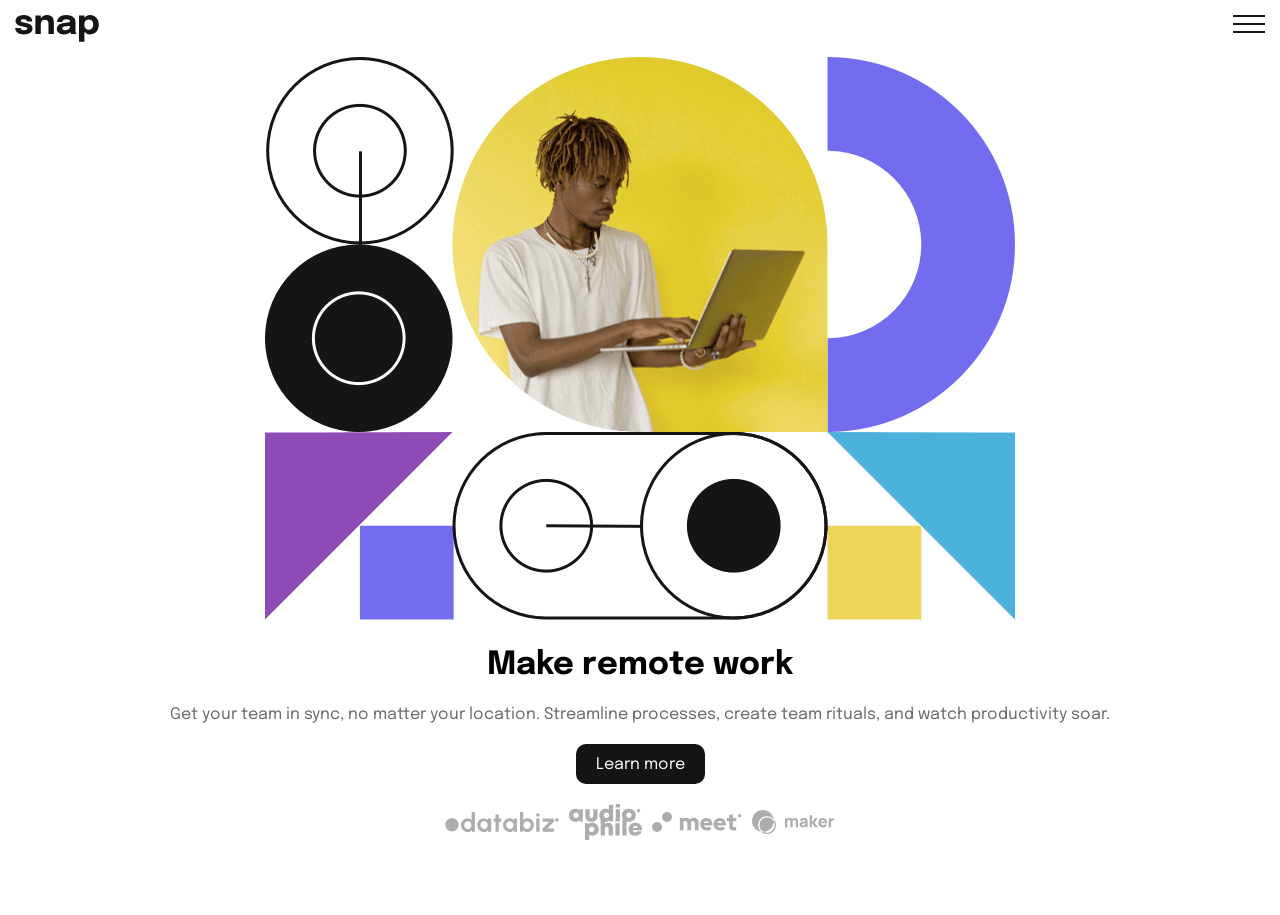
<file: index.html>
<!DOCTYPE html>
<html lang="en">
<head>
    <meta charset="UTF-8">
    <meta http-equiv="X-UA-Compatible" content="IE=edge">
    <meta name="viewport" content="width=device-width, initial-scale=1.0">
    <link rel="icon" type="image/png" sizes="32x32" href="./assets/images/favicon-32x32.png">

    <!-- CSS & JS -->
    <link rel="stylesheet" href="./assets/css/normalize.css">
    <link rel="stylesheet" href="./assets/css/style.css">
    <link rel="stylesheet" href="./assets/css/login-form.css">
    <script defer src="./assets/js/scripts.js"></script>

    <!-- Google Fonts -->
    <link rel="preconnect" href="https://fonts.googleapis.com">
    <link rel="preconnect" href="https://fonts.gstatic.com" crossorigin>
    <link href="https://fonts.googleapis.com/css2?family=Epilogue:wght@200;300;500;700&display=swap" rel="stylesheet">
    <title>Frontend Mentor | Intro Section with dropdown navigation</title>
</head>
<body>

    <header class="header-flex head-grid">
        <img src="./assets/images/logo.svg" alt="logo">
        <div>
            <img class="open-menu" src="./assets/images/icon-menu.svg" alt="menu">
        </div>
    </header>

    <!-- ----------------------->
<!-- Navigation dropdown MENU -->
        <div class="menu-content menu-grid" id="contentMenu">
            <img tabindex="1" class="close-menu" src="./assets/images/icon-close-menu.svg"/>

            <nav class="menu-nav">
                <ul class="dropdown">
                    <label for="feature-menu">
                        <li class="feature">
                                Features
                            <input class= "input-dropdown" type="checkbox" id="feature-menu"/>
                               <img src="./assets/images/chevron-down-double-svgrepo-com.svg" alt="chevron" class="chevron">
                                <ul>
                                    <li>
                                        <a href="./todo_list/index.html"><img src="./assets/images/icon-todo.svg" alt="todo">Todo List</a>
                                    </li>
                                    <li>
                                        <a href="#"><img src="./assets/images/icon-calendar.svg" alt="calendar">Calendar</a>
                                    </li>
                                    <li>
                                        <a href="#"><img src="./assets/images/icon-reminders.svg" alt="reminders">Reminders</a>
                                    </li>
                                    <li>
                                        <a href="#"><img src="./assets/images/icon-planning.svg" alt="planning">Planning</a>
                                    </li>
                                </ul>
                        </li>
                    </label>
                        <label for="company-menu">
                            <li class="company">
                                Company
                                <input class="input-dropdown" type="checkbox" id="company-menu"/>
                                <img src="./assets/images/chevron-down-double-svgrepo-com.svg" alt="chevron" class="chevron">
                                <ul>
                                    <li><a href="#">History</a></li>
                                    <li><a href="#">Our Team</a></li>
                                    <li><a href="#">Blog</a></li>
                                </ul>
                            </li>
                        </label>

                    <li class="last-list"><a href="#" tabindex="0">Careers</a></li>
                    <li class="last-list"><a href="#" tabindex="0">About</a></li>
                </ul>   
            </nav>



            <!-- URL REFERENCE：https://developers.google.com/identity/sign-in/web/sign-in -->
            <!-- PLEASE, SEE LOGIN-FORM.CSS -->
            <div class="block-wrap">
                <div class="checkin">
                    <a href="./login-form.html" tabindex="0">
                        <button class="btn-login" autofocus>Login</button>
                    </a>
                    <a href="./login-form.html">
                        <button class="btn-register" tabindex="0">Register</button>
                    </a>
                </div>
                <div class="v1">
                    <span class="v1-innertext">or</span>
                </div>
                <!-- google	-->
                <div>
                    <a class="btn-google" href="" tabindex="0">
                        <div class="google-content">
                            <div class="logo">
                                <svg xmlns="http://www.w3.org/2000/svg" xmlns:xlink="http://www.w3.org/1999/xlink" viewBox="0 0 48 48">
                                    <defs>
                                        <path id="a" d="M44.5 20H24v8.5h11.8C34.7 33.9 30.1 37 24 37c-7.2 0-13-5.8-13-13s5.8-13 13-13c3.1 0 5.9 1.1 8.1 2.9l6.4-6.4C34.6 4.1 29.6 2 24 2 11.8 2 2 11.8 2 24s9.8 22 22 22c11 0 21-8 21-22 0-1.3-.2-2.7-.5-4z"/>
                                    </defs>
                                    <clipPath id="b">
                                        <use xlink:href="#a" overflow="visible"/>
                                    </clipPath>
                                    <path clip-path="url(#b)" fill="#FBBC05" d="M0 37V11l17 13z"/>
                                    <path clip-path="url(#b)" fill="#EA4335" d="M0 11l17 13 7-6.1L48 14V0H0z"/>
                                    <path clip-path="url(#b)" fill="#34A853" d="M0 37l30-23 7.9 1L48 0v48H0z"/>
                                    <path clip-path="url(#b)" fill="#4285F4" d="M48 48L17 24l-4-3 35-10z"/>
                                </svg>
                            </div>
                            <p>Sign in with Google</p>
                        </div>
                    </a>
                </div>

                <!-- facebook -->
                <div>
                    <a class="btn-fb" href="" tabindex="0">
                        <div class="fb-content">
                            <div class="logo">
                                <svg xmlns="http://www.w3.org/2000/svg" width="32" height="32" viewBox="0 0 32 32" version="1">
                                <path fill="#FFFFFF" d="M32 30a2 2 0 0 1-2 2H2a2 2 0 0 1-2-2V2a2 2 0 0 1 2-2h28a2 2 0 0 1 2 2v28z"/>
                                <path fill="#4267b2" d="M22 32V20h4l1-5h-5v-2c0-2 1.002-3 3-3h2V5h-4c-3.675 0-6 2.881-6 7v3h-4v5h4v12h5z"/>
                                </svg>
                            </div>
                            <p>Sign in with Facebook</p>
                        </div>
                    </a>
                </div>
            </div>
        </div>


    <main class="wrapper-flexbox main-grid">
        <div class="flex-01 grid-01">
            <img class="img-main" src="./assets/images/image-hero-mobile.png" alt="working on laptop">
        </div>

            <div class="flex-02">
                <h1>Make remote work</h1>
                <p>Get your team in sync, no matter your location. Streamline processes, create team rituals, and watch productivity soar.</p>
            </div>

            <div>
                <a href="https://github.com/davidchaves" rel="author"><button class="btn-learn-more" type="button">Learn more</button></a>
            </div>

            <div class="flex-03">
                <img src="./assets/images/client-databiz.svg" alt="databiz client" class="client">
                <img src="./assets/images/client-audiophile.svg" alt="audiophile client" class="client">
                <img src="./assets/images/client-meet.svg" alt="meet client" class="client">
                <img src="./assets/images/client-maker.svg" alt="maker client" class="client">
            </div>
    </main>
</body>
</html>
</file>
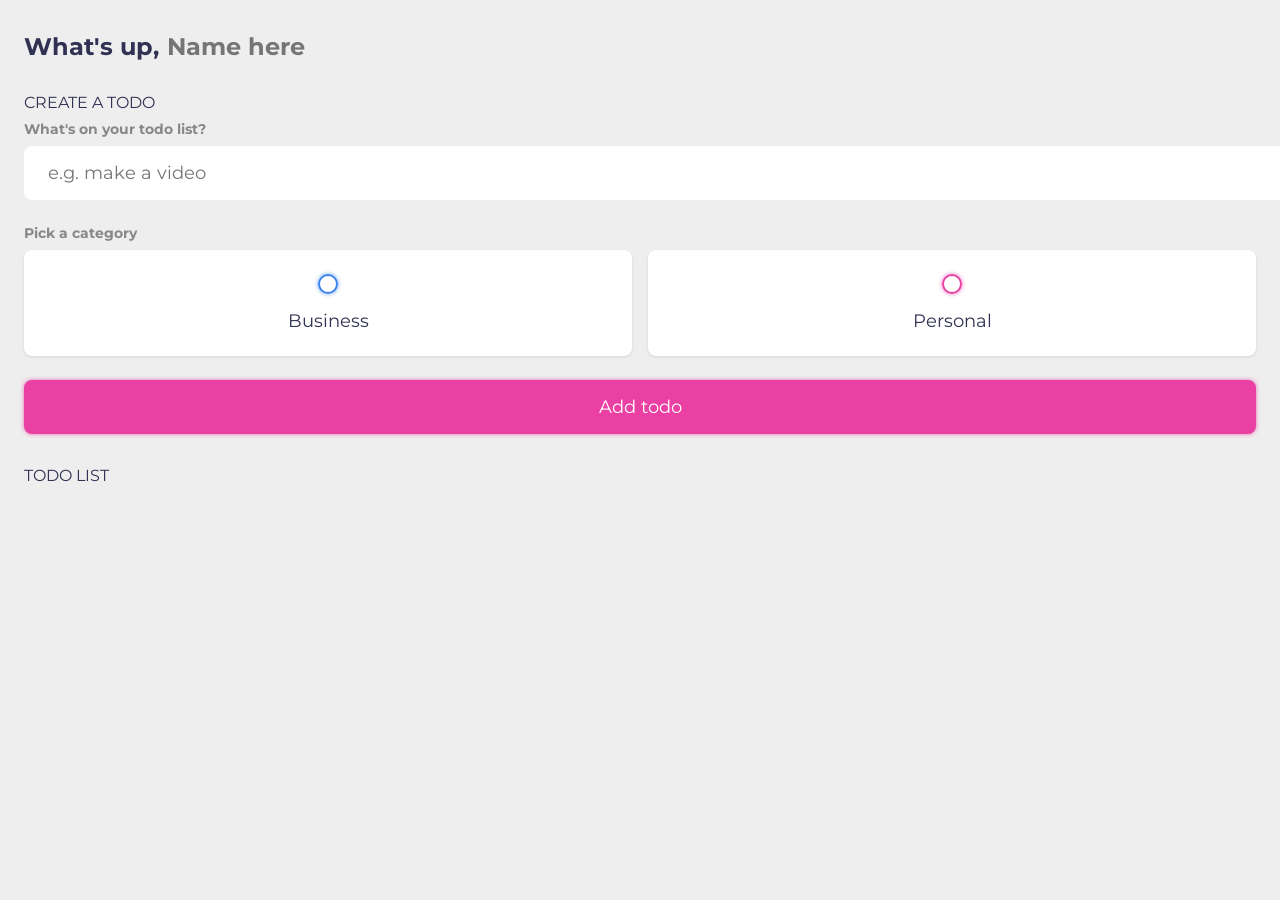
<file: todo_list/index.html>
<!DOCTYPE html>
<html lang="en">
<head>
    <meta charset="UTF-8">
    <meta http-equiv="X-UA-Compatible" content="IE=edge">
    <meta name="viewport" content="width=device-width, initial-scale=1.0">
    <link rel="stylesheet" href="./main.css">
    <link rel="preconnect" href="https://fonts.googleapis.com">
    <link rel="preconnect" href="https://fonts.gstatic.com" crossorigin>
    <link href="https://fonts.googleapis.com/css2?family=Montserrat:ital,wght@0,400;0,700;0,900;1,400&family=Poppins:wght@300;400;500&display=swap" rel="stylesheet">
    <script src="main.js" defer></script>
    <title>Todo List 2022 with LocalStorage</title>
</head>
<body>
    <main class="app">

        <section class="greeting">
            <h2 class="title">
                What's up,  <input type="text" placeholder="Name here" id="name">
            </h2>
        </section>
        
        <section class="create-todo">
            <h3>CREATE A TODO</h3>

            <form action="" id="new-todo-form">
                <h4>What's on your todo list?</h4>
                <input type="text" id="content" name="content" placeholder="e.g. make a video">

                <h4>Pick a category</h4>
                <div class="options">

                    <label>
                        <input type="radio" id="category1" name="category" value="business">
                        <span class="bubble business"></span>
                        <div>Business</div>
                    </label>

                    <label>
                        <input type="radio" id="category2" name="category" value="personal">
                        <span class="bubble personal"></span>
                        <div>Personal</div>
                    </label>
                </div>

                <input type="submit" value="Add todo"/>
            </form>
        </section>

        <section class="todo-list">
            <h3>TODO LIST</h3>
            <div class="list" id="todo-list">
                <!-- <div class="todo-item done">
                    <label>
                        <input type="checkbox"/>
                        <span class="bubble business"></span>
                    </label>

                    <div class="todo-content">
                        <input type="text" value="Make a video" readonly>
                    </div>

                    <div class="actions">
                        <button class="edit">Edit</button>
                        <button class="delete">Delete</button>
                    </div>
                </div>

                <div class="todo-item">
                    <label>
                        <input type="checkbox"/>
                        <span class="bubble personal"></span>
                    </label>

                    <div class="todo-content">
                        <input type="text" value="Get milk" readonly>
                    </div>

                    <div class="actions">
                        <button class="edit">Edit</button>
                        <button class="delete">Delete</button>
                    </div>
                </div> -->

            </div>
        </section>

    </main>
</body>
</html>
</file>
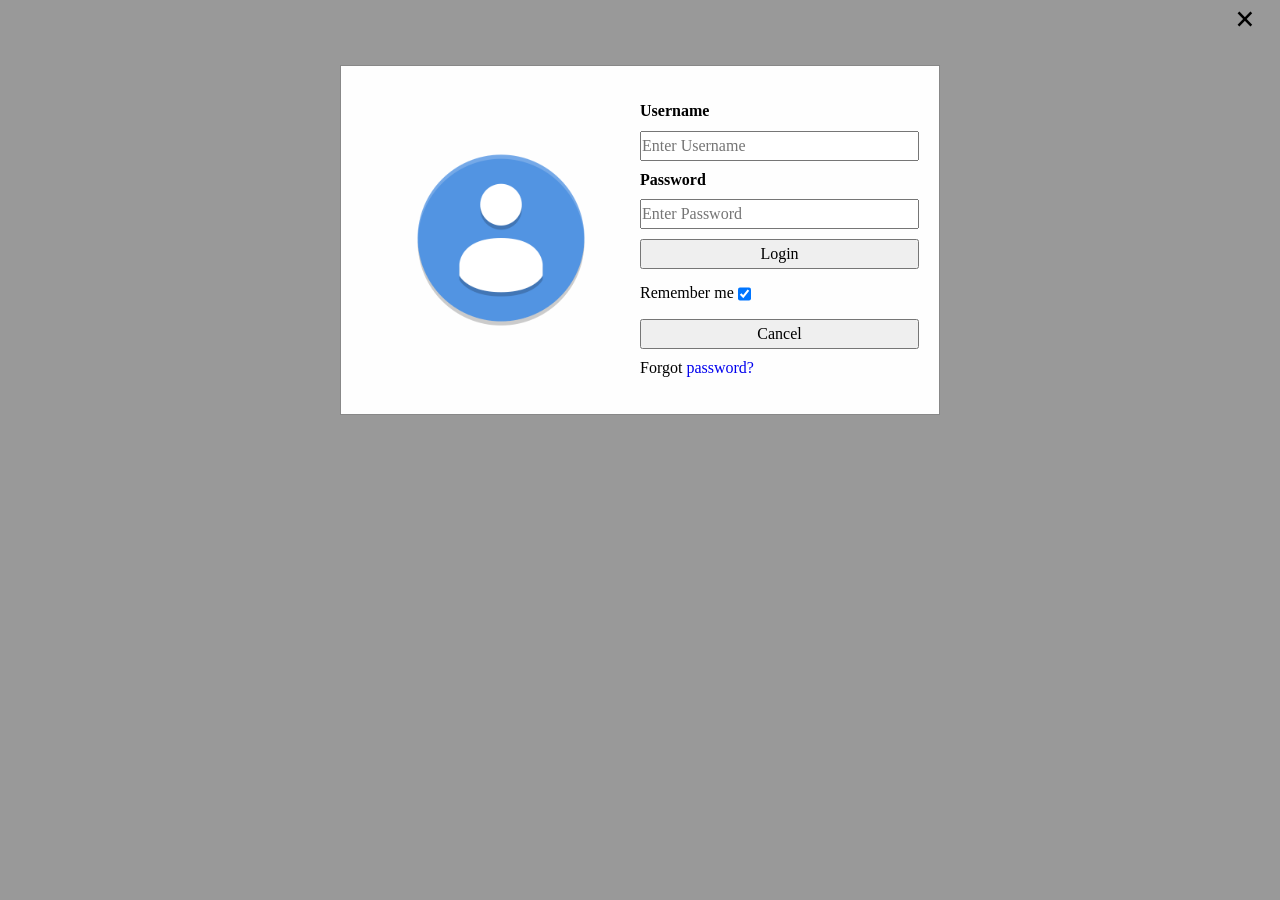
<file: login-form.html>
<!DOCTYPE html>
<html lang="en">
<head>
    <meta charset="UTF-8">
    <meta http-equiv="X-UA-Compatible" content="IE=edge">
    <meta name="viewport" content="width=device-width, initial-scale=1.0">
    <link rel="icon" type="image/png" sizes="32x32" href="./assets/images/favicon-32x32.png">

        <!-- CSS & JS -->
    <link rel="stylesheet" href="./assets/css/normalize.css">
    <link rel="stylesheet" href="./assets/css/login-form.css">
    <script defer src="./assets/js/form-app.js"></script>

    <!-- Google Fonts -->
    <link rel="preconnect" href="https://fonts.googleapis.com">
    <link rel="preconnect" href="https://fonts.gstatic.com" crossorigin>
    <link href="https://fonts.googleapis.com/css2?family=Epilogue:wght@200;300;500;700&display=swap" rel="stylesheet">
    <title>Login Form</title>
</head>
<body>

<!-- The Modal -->
<div id="login-popup" class="modal">
  <span class="close" title="Close Modal">&times;</span>

  <!-- Modal Content -->
  <form class="modal-content animate" action="/action_page.php">
    <div class="imgcontainer">
      <img src="./assets/images/avatar-default-icon.png" alt="Avatar" class="avatar">
    </div>

    <div class="container">
      <label for="uname"><b>Username</b></label>
      <input type="text" placeholder="Enter Username" name="uname" required>

      <label for="psw"><b>Password</b></label>
      <input type="password" placeholder="Enter Password" name="psw" required>

      <button type="submit">Login</button>
      <label class="rmb">
        Remember me 
        <input type="checkbox" checked="checked" name="remember"> 
      </label>


      <button type="button" class="cancelbtn">Cancel</button>
      <span class="psw">Forgot <a class="psw-fgt" href="#">password?</a></span>
    </div>
  </form>
</div>
</body>
</html>
</file>
<file: assets/css/style.css>
:root {
    --almost-white: hsl(0, 0%, 98%);
    --medium-gray: hsl(0, 0%, 41%);
    --almost-black: hsl(0, 0%, 8%);
}

* {
    font-family: 'Epilogue', sans-serif;
}

/* body *:not(main):not(div):not(.flex-01):not(.img-main):not(a):not(li):not(img){
    padding: 1rem;
} */
body {
    min-height: 100vh;
}

.header-flex {
    margin: 1.5rem;
    display: flex;
    justify-content: space-between;
}

main.wrapper-flexbox {
    display: flex;
    flex-direction: column;
    align-items: center;
    min-height: 100%;
}

div.flex-01 >img{
    width: 100%;
    position: relative;
}

.flex-02 > h1 {
    text-align: center;
}

.flex-02 > p {
    color: var(--medium-gray);
    text-align: center;
}

main .btn-learn-more {
    background-color: var(--almost-black);
    color: var(--almost-white);
    border-radius: 1rem;
    height: 4rem;
    line-height: .125;
    border: none;
    margin: 2rem;
    padding: 2rem;
    cursor: pointer;
}

.flex-03 {
    display: flex;
    flex-wrap: wrap;
    gap: 1rem;
    align-items: center;
    justify-content: center;
}
</file>
<file: assets/css/login-form.css>
@import url('//fonts.googleapis.com/css?family=Roboto');


/* ****************************** */
/* ****************************** */
/* ****************************** */
/* Navigation  dropdown */
/* MENU */
/* ****************************** */
/* ****************************** */
/* ****************************** */
.menu-content{
  padding: .8rem;
  display: none;
  justify-content: flex-start;
  align-items: flex-end;
  flex-direction: column;
  position: fixed;
  top: 0;
  bottom: 0;
  right: 0;
  left: 0;
  z-index: 1;
  background: linear-gradient(-90deg, white 252px, rgba(0, 0, 0, .5) 0);
}

.menu-nav {
  min-width: 235px;
}

.feature ul, .company ul {
  font-weight: 300;
  margin: 10px;
  display:block;
}

.feature ul li,
.company ul li {
  height: 35px;
  line-height: 35px;
  margin-left: 20px;
}

.feature a img,
.chevron {
  height: 22px;
  margin-right: 10px;
  vertical-align: middle;
}

input.input-dropdown:checked ~ ul, input.input-dropdown[type="checkbox"] {
  display: none;
}

input.input-dropdown:checked + .chevron {
  transform: rotate(180deg);
  transition: all .2s ease;
}

.dropdown li.last-list {
  line-height: 32px;
  height: 32px;
}

.feature, 
.company,
.menu-nav a {
  color: #111;
  cursor: pointer;
}

.menu-nav a:active, .menu-nav a:focus, .menu-nav a:hover{
  opacity: .7;
  text-decoration: underline;
}



/* ****************************** */
/* ****************************** */
/* ****************************** */
  /* LOGIN, REGISTER and SOCIAL BUTTONS */
  /* ****************************** */
/* ****************************** */
/* ****************************** */
.block-wrap {
  width: 245px;
  display: grid;
  padding-top: 20px;
  justify-items: center;
  grid-template-columns: 1fr;
  grid-template-rows: 60% 35% 50%;
}

.btn-login {
  color:hsl(0, 0%, 41%);
  border: none;
  outline: none;
  background: none;
  padding: 0rem 3.5rem;
  border-radius: 1rem;
  cursor: pointer;
}

.btn-login:hover {
  opacity: .7;
  text-decoration: underline;
}

.btn-register {
  color: hsl(0, 0%, 41%);
  border: none;
  outline: 2px solid #757575;
  border-radius: 1rem;
  background: transparent;
  padding: 0 2.5rem;
  cursor: pointer;
}

.btn-register:hover {
  opacity: .7;
  text-decoration: underline;
}

/* Horizontal line */
.v1 {
  border: 2px solid #ddd;
  width: 175px;
  height: 0px;
  line-height: 0;
  text-align: center;
}

/* Text inside the horizontal line */
.v1-innertext {
  background-color: #f1f1f1;
  border: 1px solid #ccc;
  border-radius: 50%;
  padding: 8px 10px;
}

.btn-google, .btn-fb {
  display: inline-block;
  border-radius: .1rem;
  text-decoration: none;
  box-shadow: 0 .2rem .8rem .1rem rgba(0, 0, 0, 0.35);
  transition: background-color 0.218s, border-color 0.218s, box-shadow 0.218s;
  padding: 0 .5rem;
}

.btn-google .google-content, .btn-google .fb-content, .btn-fb .google-content, .btn-fb .fb-content {
  display: flex;
  align-items: center;
  width: 22.0rem;
  height: 4rem;
}

.btn-google .google-content .logo, .btn-google .fb-content .logo, .btn-fb .google-content .logo, .btn-fb .fb-content .logo {
  height: inherit;
  position: absolute;
}

.btn-google .google-content svg, .btn-google .fb-content svg, .btn-fb .google-content svg, .btn-fb .fb-content svg {
  width: 100%;
  height: 100%;
}

.btn-google .google-content p, .btn-google .fb-content p, .btn-fb .google-content p, .btn-fb .fb-content p {
  width: 100%;
  text-align: right;
  font-weight: 500;
  font-family: "Roboto", sans-serif;
}
  
.btn-google {
    background: #fff;
}

.btn-google:hover {
  box-shadow: 0 0 3px 3px rgba(66, 133, 244, 0.3);
}

.btn-google:active {
  background-color: #eee;
}

.btn-google .google-content p {
  color: #757575;
  text-align: right;
}
  
.btn-fb {
  padding-top: 1.5px;
  background: #4267b2;
  background-color: #3b5998;
}
  
.btn-fb:hover {
  box-shadow: 0 0 3px 3px rgba(59, 89, 152, 0.3);
}
  
.btn-fb .fb-content p {
  color: rgba(255, 255, 255, 0.87);
}

/* ****************************** */
/* ****************************** */
/* ****************************** */
/* The Modal (background) */
/* ****************************** */
/* ****************************** */
/* ****************************** */
.modal {
  display: none; /* Hidden by default */
  position: fixed; /* Stay in place */
  z-index: 1; /* Sit on top */
  left: 0;
  top: 0;
  width: 100%; /* Full width */
  height: 100%;
  overflow: auto; /* Enable scroll if needed */
  background-color: rgb(0,0,0); /* Fallback color */
  background-color: rgba(0,0,0,0.4); /* Black w/ opacity */
  padding-top: 60px;
}


/* Modal Content/Box */
.modal-content {
  display: flex;
  justify-content: flex-start;
  align-items: center;
  flex-wrap: nowrap;
  flex-direction: column;
  background-color: #fefefe;
  margin: 5px auto; /* 15% from the top and centered */
  border: 1px solid #888;
  width: 65%; /* Could be more or less, depending on screen size */
  height: 85%;
  padding: 2rem;
}

@media only screen and (min-width: 650px){
  .modal-content {
    display: grid;
    grid-template-columns: 1fr 1fr;
    height: 350px;
    width: 600px;
  }

  .imgcontainer {
    justify-self: center;
  }
}

.avatar {
  width: 20rem;
}


.rmb input {
  vertical-align: middle;
}

/* The Close Button */
.close {
  /* Position it in the top right corner outside of the modal */
  position: absolute;
  right: 25px;
  top: 0;
  color: #000;
  font-size: 35px;
  font-weight: bold;
}

.container {
  display: flex;
  flex-direction: column;
  gap: 1rem;
}

.container input,
button{
  height: 30px;
}

  /* Close button on hover */
.close:hover,
.close:focus {
  color: red;
  cursor: pointer;
}
  
  /* Add Zoom Animation */
.animate {
  -webkit-animation: animatezoom 0.6s;
  animation: animatezoom 0.6s
}
  
@-webkit-keyframes animatezoom {
  from {-webkit-transform: scale(0)}
  to {-webkit-transform: scale(1)}
}

@keyframes animatezoom {
  from {transform: scale(0)}
  to {transform: scale(1)}
}
</file>
<file: todo_list/main.css>
:root {
    --primary: #EA40A4;
    --business: #3A82EE;
    --personal: var(--primary);
    --light: #EEE;
    --grey: #888;
    --dark: #313154;
    --danger: #FF5B57;
    --shadow: 0 1px 3px rgba(0, 0, 0, 0.1);

    --business-glow: 0px 0px 4px rgba(58, 130, 238, 0.75);
    --personal-glow: 0px 0px 4px rgba(234, 64, 164, 0.75)
}

* {
    padding: 0;
    margin: 0;
    box-sizing: border-box;
    font-family: 'Montserrat', sans-serif;
}

input:not([type="radio"]):not([type="checkbox"]), button {
    appearance: none;
    border: none;
    outline: none;
    background: none;
    cursor: initial;
}

body {
    background: var(--light);
    color: var(--dark);
}

section {
    margin-top: 2rem;
    margin-bottom: 2rem;
    padding-left: 1.5rem;
    padding-right: 1.5rem;
}

h3 {
    color: var(--dark);
    font-size: 1rem;
    font-weight: 400;
    margin-bottom: 0.5rem;
}

h4 {
    color: var(--grey);
    font-size: 0.875rem;
    font-weight: 700;
    margin-bottom: 0.5rem;
}

.greeting .title {
    display: flex;
}

.greeting .title input {
    margin-left: 0.5rem;
    flex: 1 1 0%;
    min-width: 0;
}

.greeting .title,
.greeting .title input {
    color: var(--dark);
    font-size: 1.5rem;
    font-weight: 700;
}

.create-todo input[type="text"]{
    display: block;
    width: 100%;
    font-size: 1.125rem;
    padding: 1rem 1.5rem;
    color: var(--dark);
    background-color: #FFF;
    border-radius: 0.5rem;
    box-sizing: var(--shadow);
    margin-bottom: 1.5rem;
}

.create-todo .options {
    display: grid;
    grid-template-columns: repeat(2, 1fr);
    grid-gap: 1rem;
    margin-bottom: 1.5rem;
}

.create-todo .options label {
    display: flex;
    flex-direction: column;
    align-items: center;
    justify-content: 1.5rem;
    padding: 1.5rem;
    background-color: #FFF;
    border-radius: 0.5rem;
    box-shadow: var(--shadow);
    cursor: pointer;
}

input[type="radio"],
input[type="checkbox"] {
    display: none;
}

.bubble {
    display: flex;
    align-items: center;
    justify-content: center;
    width: 20px;
    height: 20px;
    border-radius: 50%;
    border: 2px solid var(--business);
    box-shadow: var(--business-glow); 
}

.bubble.personal {
    border-color: var(--personal);
    box-shadow: var(--personal-glow)
}

.bubble::after {
    content: "";
    display: block;
    opacity: 0;
    width: 0px;
    height: 0px;
    background-color: var(--business);
    box-shadow: var(--business-glow); 
    border-radius: 50%;
    transition: 0.2s ease-in-out;
}

.bubble.personal::after {
    background-color: var(--personal);
    box-shadow: var(--personal-glow);
}

input:checked ~ .bubble::after {
    width: 10px;
    height: 10px;
    opacity: 1;
}

.create-todo .options label div {
    color: var(--dark);
    font-size: 1.125rem;
    margin-top: 1rem;
}

.create-todo input[type="submit"] {
    display: block;
    width: 100%;
    font-size: 1.125rem;
    padding: 1rem 1.5rem;
    color: #FFF;
    background-color: var(--primary);
    border-radius: 0.5rem;
    box-shadow: var(--personal-glow);
    cursor: pointer;
    transition: 0.2s ease-in-out;
}

.create-todo input[type="submit"]:hover {
    opacity: 0.75;
}

.todo-list .list {
    margin: 1rem 0;
}

.todo-list .todo-item {
    display: flex;
    align-items: center;
    background-color: #FFF;
    padding: 1rem;
    border-radius: 0.5rem;
    box-shadow: var(--shadow);
    margin-bottom: 1rem;
}

.todo-item label {
    display: block;
    margin-right: 1rem;
    cursor: pointer;
}

.todo-item .todo-content {
    flex: 1 1 0%;
}

.todo-item .todo-content input {
    color: var(--dark);
    font-size: 1.125rem;
}

.todo-item .actions {
    display: flex;
    align-items: center;
}

.todo-item .actions button {
    display: block;
    padding: 0.5rem;
    border-radius: 0.25rem;
    color: #FFF;
    cursor: pointer;
    transition: 0.2s ease-in-out;
}

.todo-item .actions button:hover {
    opacity: 0.75;
}

.todo-item .actions .edit {
    margin-right: 0.5rem;
    background-color: var(--primary);
}

.todo-item .actions .delete {
    background-color: var(--danger);
}

.todo-item.done .todo-content input {
    text-decoration: line-through;
    color: var(--grey);
}
</file>
